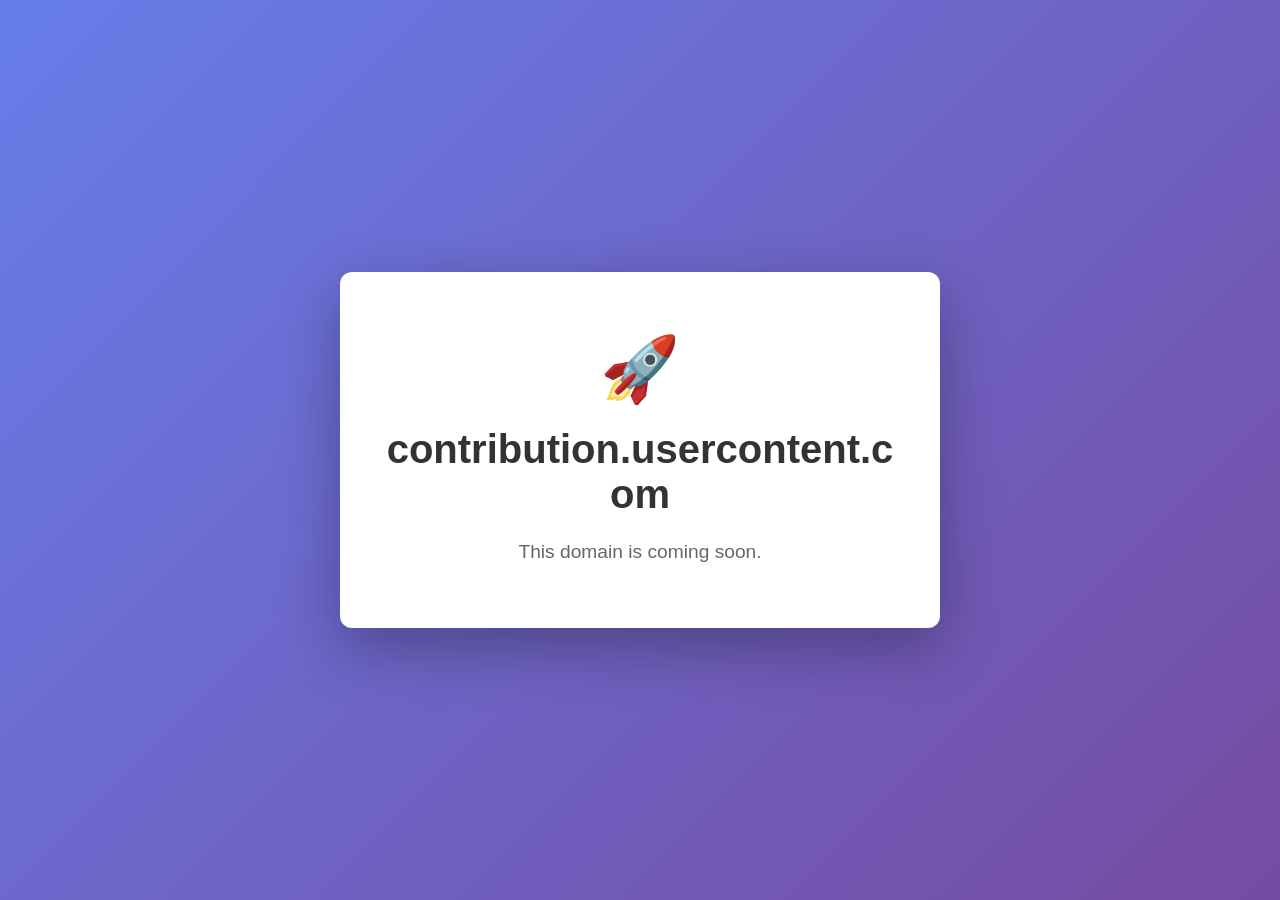
<file: templates/home_stitch.html>
<!DOCTYPE html>
<html lang="en">
<head>
    <meta charset="UTF-8">
    <meta name="viewport" content="width=device-width, initial-scale=1.0">
    <title>contribution.usercontent.com - Coming Soon</title>
    <style>
        * { margin: 0; padding: 0; box-sizing: border-box; }
        body {
            font-family: -apple-system, BlinkMacSystemFont, "Segoe UI", Roboto, sans-serif;
            background: linear-gradient(135deg, #667eea 0%, #764ba2 100%);
            min-height: 100vh;
            display: flex;
            align-items: center;
            justify-content: center;
            padding: 20px;
        }
        .container {
            background: white;
            border-radius: 12px;
            padding: 60px 40px;
            box-shadow: 0 20px 60px rgba(0,0,0,0.3);
            text-align: center;
            max-width: 600px;
        }
        h1 {
            color: #333;
            font-size: 2.5em;
            margin-bottom: 20px;
            word-break: break-word;
        }
        p {
            color: #666;
            font-size: 1.2em;
            line-height: 1.6;
        }
        .emoji {
            font-size: 4em;
            margin-bottom: 20px;
        }
    </style>
</head>
<body>
    <div class="container">
        <div class="emoji">🚀</div>
        <h1>contribution.usercontent.com</h1>
        <p>This domain is coming soon.</p>
    </div>
</body>
</html>
</file>
